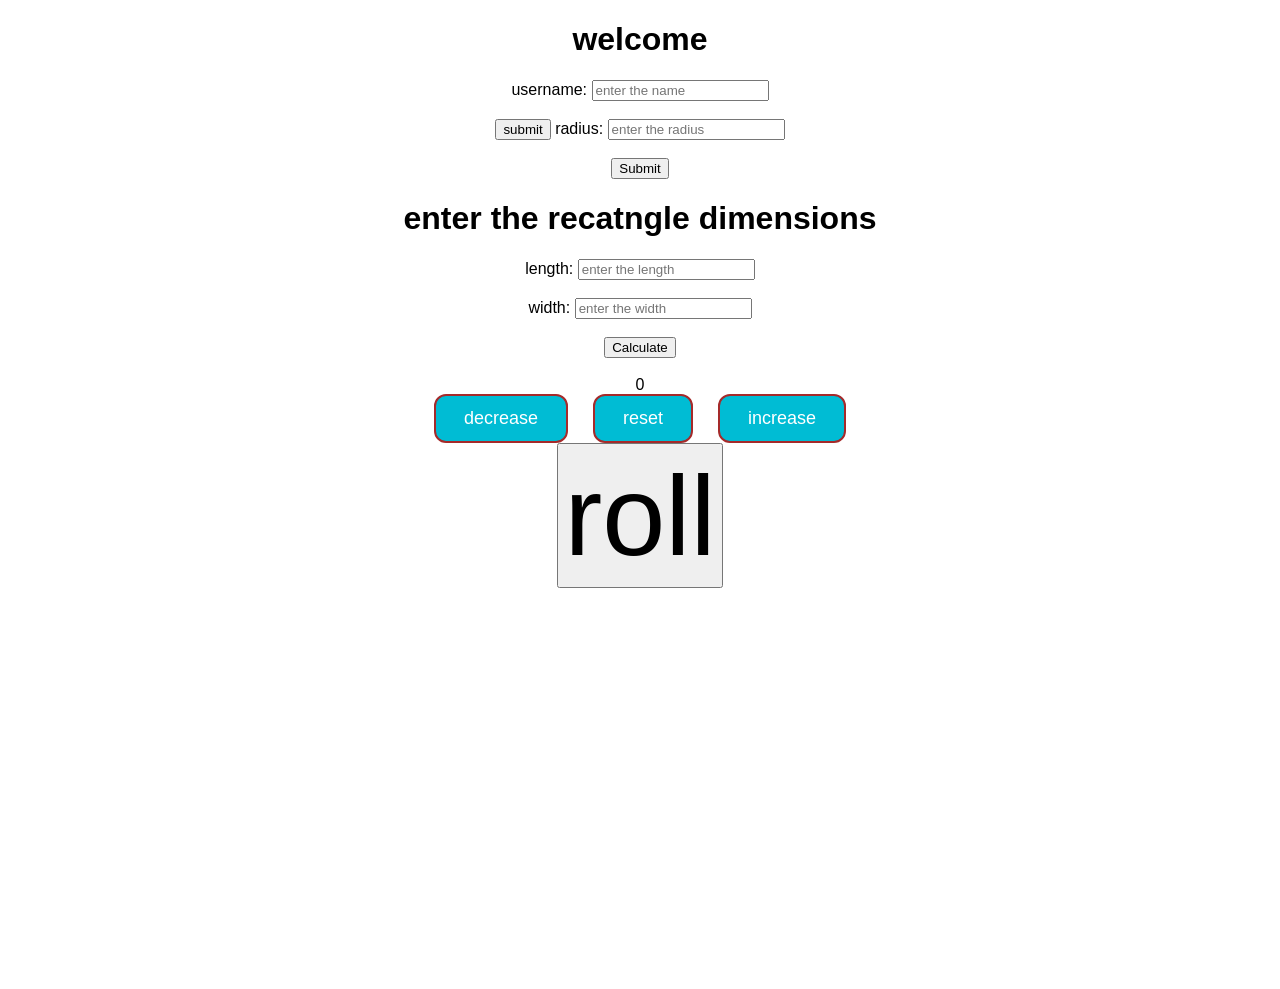
<file: 01-js/index.html>
<!DOCTYPE html>
<html lang="en">
<head>
    <meta charset="UTF-8">
    <meta name="viewport" content="width=device-width, initial-scale=1.0">
    <title>Document</title>
    <link rel="stylesheet" href="style.css">
</head>
<body>
    <!-- accept the input from the user -->
    <h1 id="myH1">welcome</h1>
    <label >username:</label>
    <input id="myText" placeholder="enter the name"><br><br>
    <button id="mySubmit">submit</button>

    <!--  <h1 id="myH1">Enter the radius of a circle:</h1> -->
    <label >radius: </label> 
    <input  id="myText" placeholder="enter the radius"><br><br>
    <button id="mySubmit">Submit</button>
    <h3 id="result"></h3> 

    <!-- calculate the area of the recatngle -->
    <h1>enter the recatngle dimensions</h1>
     <label for="">length:</label>
     <input id="lengthInput" placeholder="enter the length"><br><br>

     <label for="">width:</label>
     <input id="widthInput" placeholder="enter the width"><br><br>

    <button id="calculateBtn">Calculate</button>

    <h3 id="result"></h3> 

<!-- counter program -->
    <label id="countLabel">0</label>
     <div id="btncontainer">
        <button id="decreaseBtn" class="buttons">decrease</button>
        <button id="resetBtn" class="buttons">reset</button>
         <button id="increseBtn" class="buttons">increase</button>
     </div> 

     <!-- random number generator -->
     <button id="myButton">roll</button><br>
     <label id="Label1" class="mylabels"></label><br>
     <label id="Label2" class="mylabels"></label><br>
     <label id="Label3" class="mylabels"></label><br>


     
    <script src="index.js"></script>
</body>

</html>
</file>
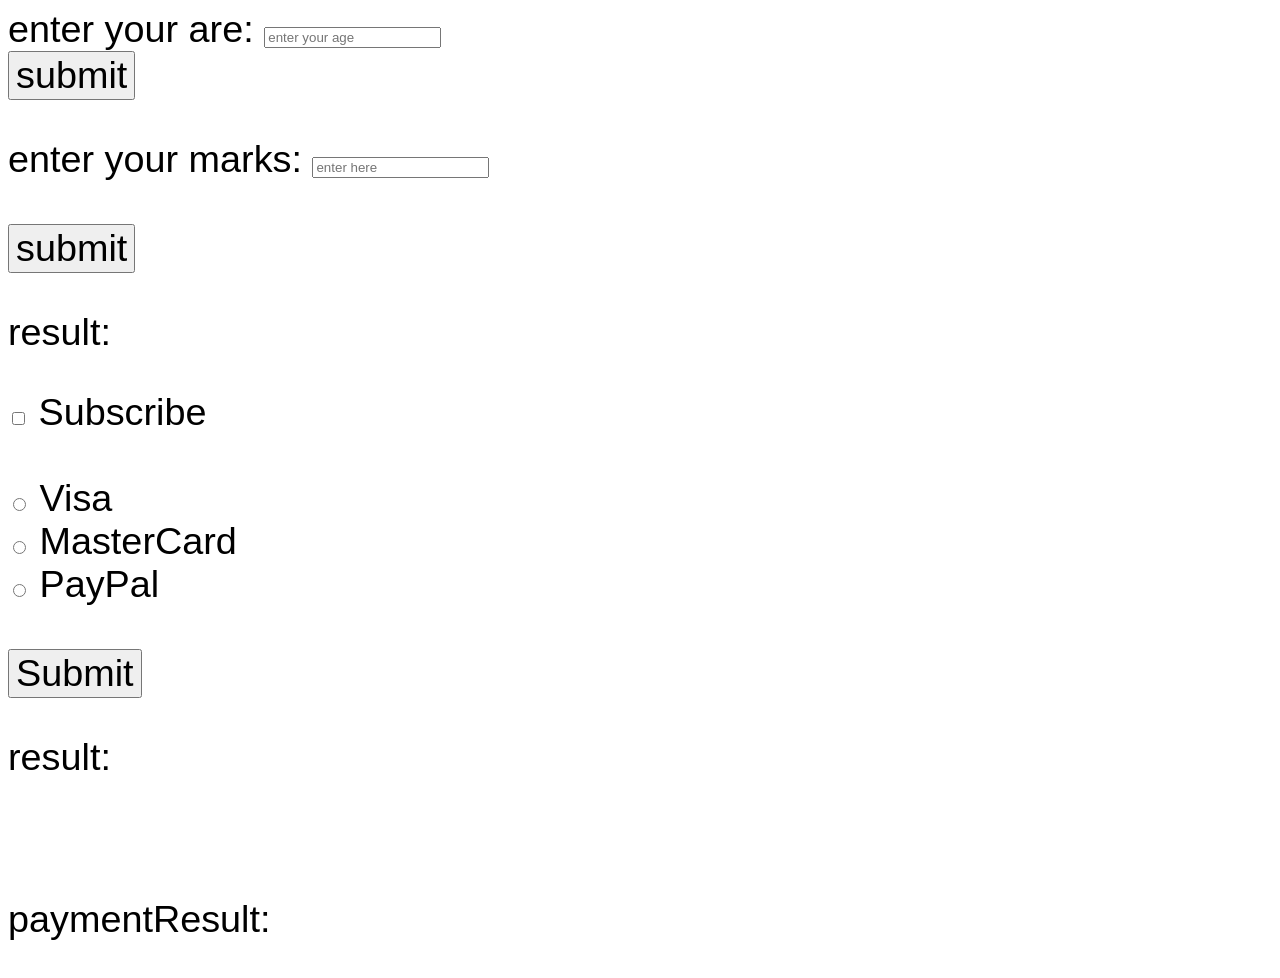
<file: 02-js/index.html>
<!DOCTYPE html>
<html lang="en">
<head>
    <meta charset="UTF-8">
    <meta name="viewport" content="width=device-width, initial-scale=1.0">
    <title>Document</title>
    <link rel="stylesheet" href="style.css">
</head>
<body>
    <!-- licience project -->
    <label>enter your are: </label>
    <input type="text" id="text" placeholder="enter your age"><br>
    <button type="submit" id="mySubmit">submit</button>
    <p id="resultElement"></p> 

    <!-- <button id="mySubmit">Submit</button>
    

     grade project -->
    <label >enter your marks:</label>
    <input type="text" id="myText" placeholder="enter here"><br><br>
    <button id="mySubmit">submit</button>
    <p id="resultElement">result:</p> 
     

    <!-- checked property -->
     <input type="checkbox" id="myCheckBox">
     <label for="myCheckBox">Subscribe</label><br><br>

    <input type="radio" id="visaBtn">
    <label for="visaBtn">Visa</label><br>
  
    <input type="radio" id="masterCardBtn">
    <label for="masterCardBtn">MasterCard</label><br>

    <input type="radio" id="PayPalBtn">
    <label for="PayPalBtn">PayPal</label><br><br>

    <button type="text" id="mySubmit">Submit</button>

    <p id="subResult">result:</p><br>

    <p id="paymentResult">paymentResult:</p> 



    
    <script src="index.js"></script>
</body>
</html>
</file>
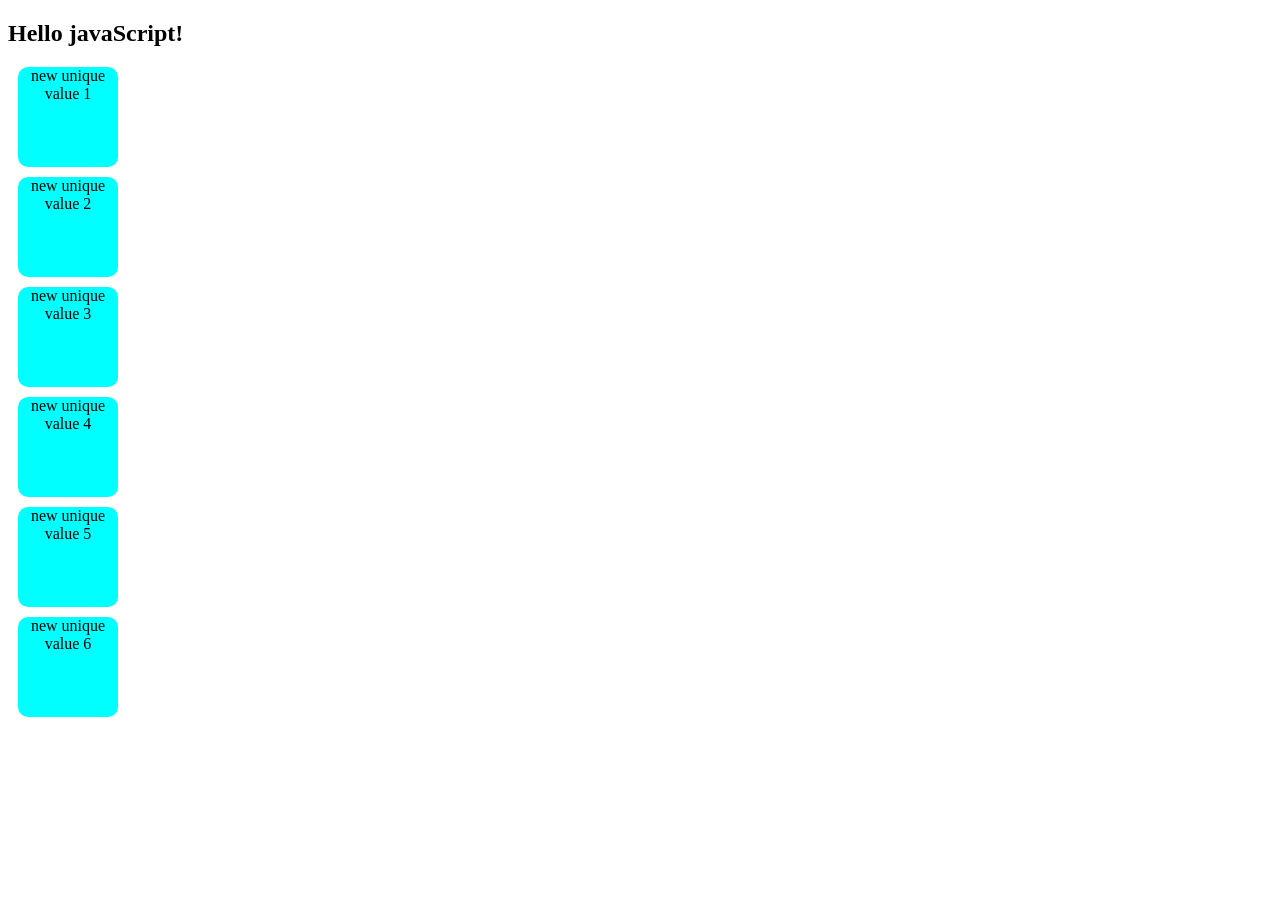
<file: 06-js/index.html>
<!DOCTYPE html>
<html lang="en">
<head>
    <meta charset="UTF-8">
    <meta name="viewport" content="width=device-width, initial-scale=1.0">
    <title>puneeth</title>
    <link rel="stylesheet" href="index.css">
</head>
<body>
    <!-- <div>
        <h3>Fruits</h3>
        <ul>
            <li>mango</li>
            <li>orange</li>
            <li>banana</li>
        </ul>
    </div> -->

    
    <h2>Hello javaScript!</h2>
    <div class="box">box1</div>
    <div class="box">box2</div>
    <div class="box">box3</div>
     <div class="box">box1</div>
    <div class="box">box2</div>
    <div class="box">box3</div>
    <script src="index.js"></script>
</body>
</html>
</file>
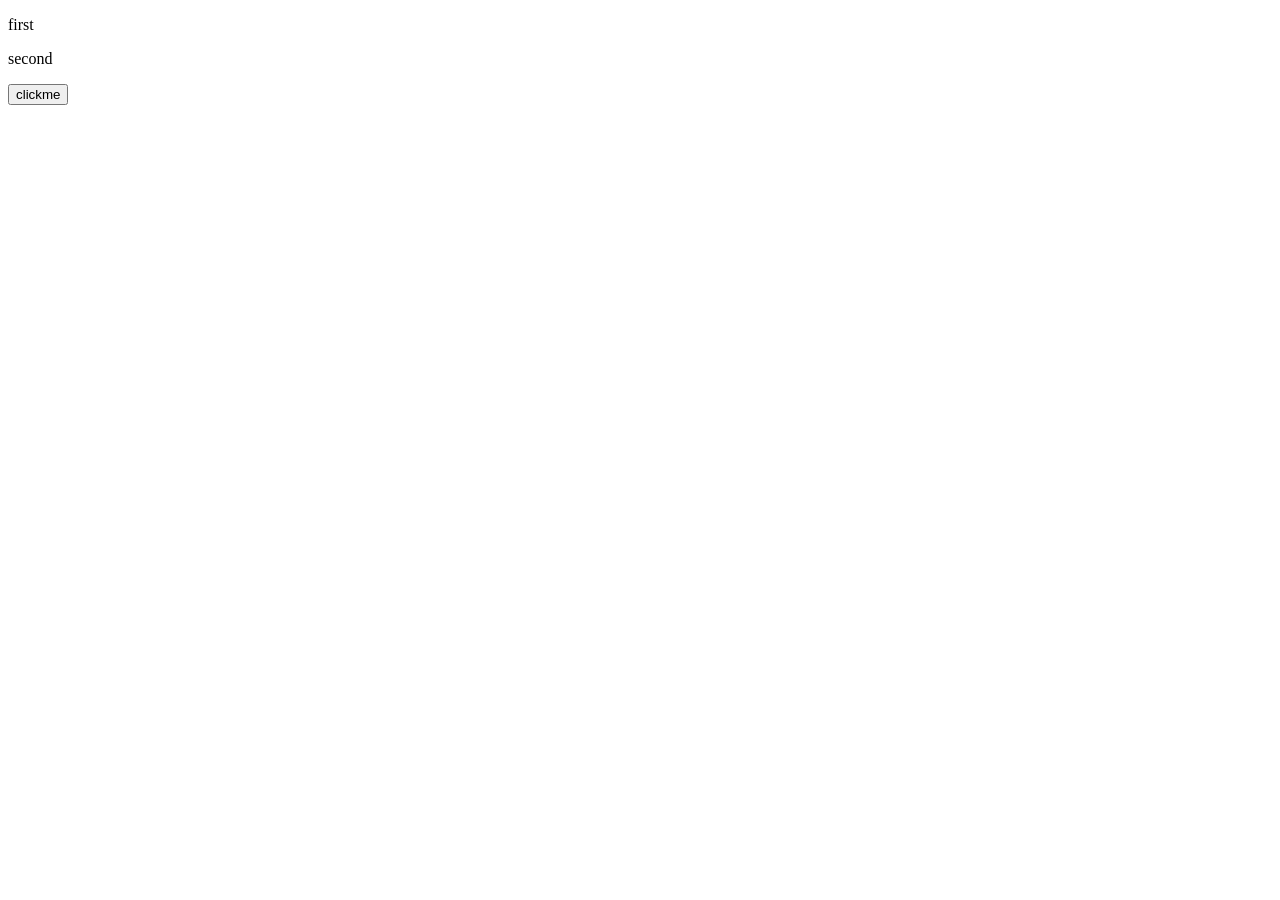
<file: 07-js/index.html>
<!DOCTYPE html>
<html lang="en">
<head>
    <meta charset="UTF-8">
    <meta name="viewport" content="width=device-width, initial-scale=1.0">
    <title>Document</title>
    <link rel="stylesheet" href="style.css">
</head>
<body>
    <!-- <div id="box" name="JSDiv">this is a div</div>
    <p class="para">this is a simple line</p> -->
    
   <!-- <button id="btn1">btn1</button>
   <button ondblclick="console.log('button was click by 2 times'); alert('hello')">click 2 times</button><br><br>
   <div id="box1">box1</div><br>

   <h2 id="title">Hello</h2>
   <button onclick="changeText()">Click</button>

   <p class="demo">First</p>
   <p class="demo">Second</p>

   <p class="text">Hello DOM</p>
   <p class="text">Second Paragraph</p>  -->
<!-- 
   <h1 id="title">hello</h1>
   <button onclick="changeText()">click</button>

   <p class="demo">hello</p>
   <p class="demo">java</p> -->

   <p>first</p>
   <p>second</p>

   <!-- <button onmouseover="sayHello()">Click Me</button>

   <button id="btn">Click Me1</button>

   <button id="myButton">Click Me</button>
    <br><br>

    Text input field
    <input type="text" id=y"myInput" placeholder="Interact with me"> --> 

    <button id="myButton">clickme</button>


   <script src="index.js"></script>
</body>
</html>
</file>
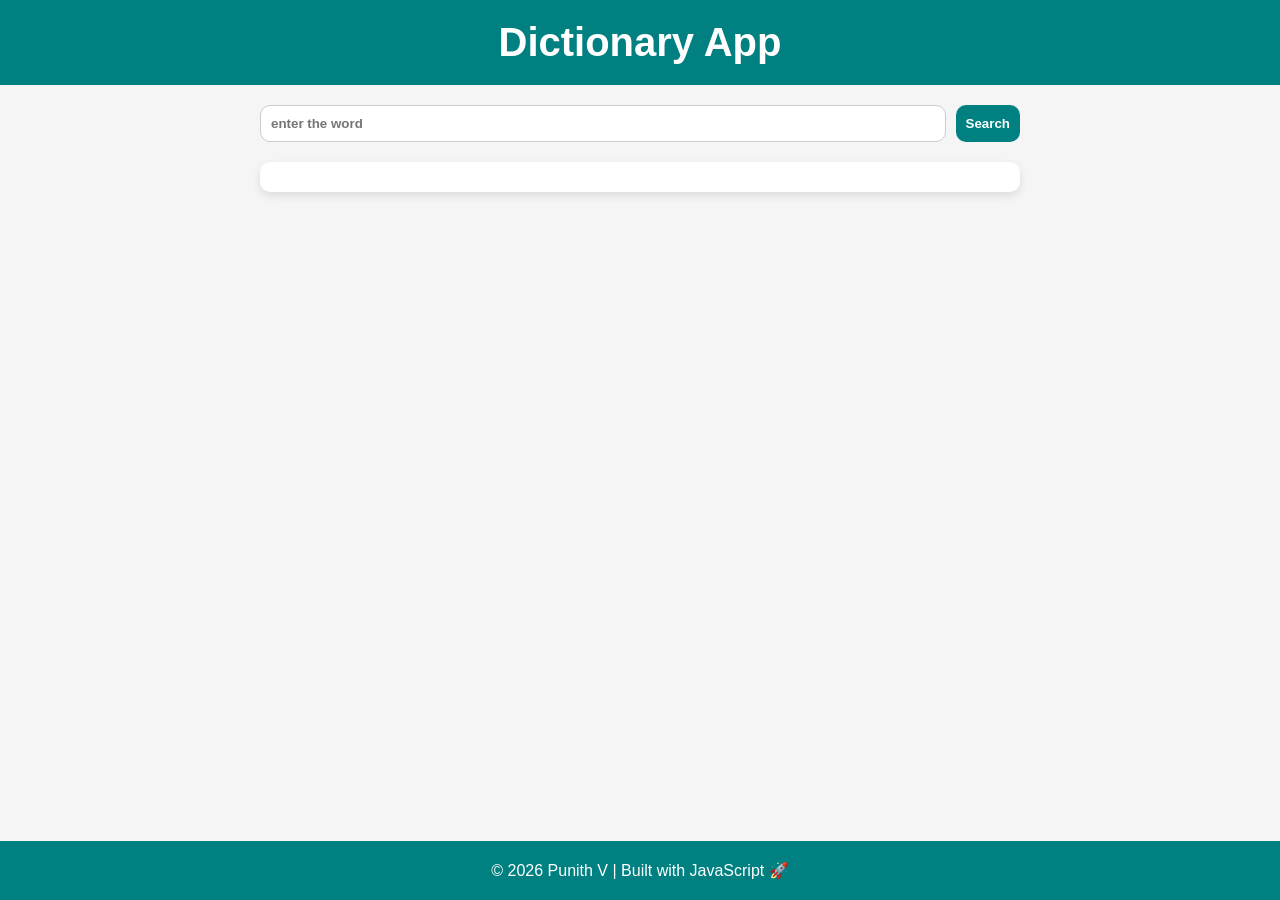
<file: dictionary-app/index.html>
<!DOCTYPE html>
<html lang="en">
<head>
    <meta charset="UTF-8">
    <meta name="viewport" content="width=device-width, initial-scale=1.0">
    <title>Dictionary App</title>
    <link rel="stylesheet" href="style.css">
</head>
<body>

    <header>
        <nav>
            <h1>
                Dictionary App
            </h1>
        </nav>
    </header>

    <main>
        <form action="">
            <input type="text" placeholder="enter the word">
            <button type="submit">Search</button>
        </form>

        <div class="result"></div>
    </main>
    <footer>
        <p><span>© 2026 Punith V | Built with JavaScript 🚀</span></p>
    </footer>

    <script src="index.js"></script>
</body>
</html>
</file>
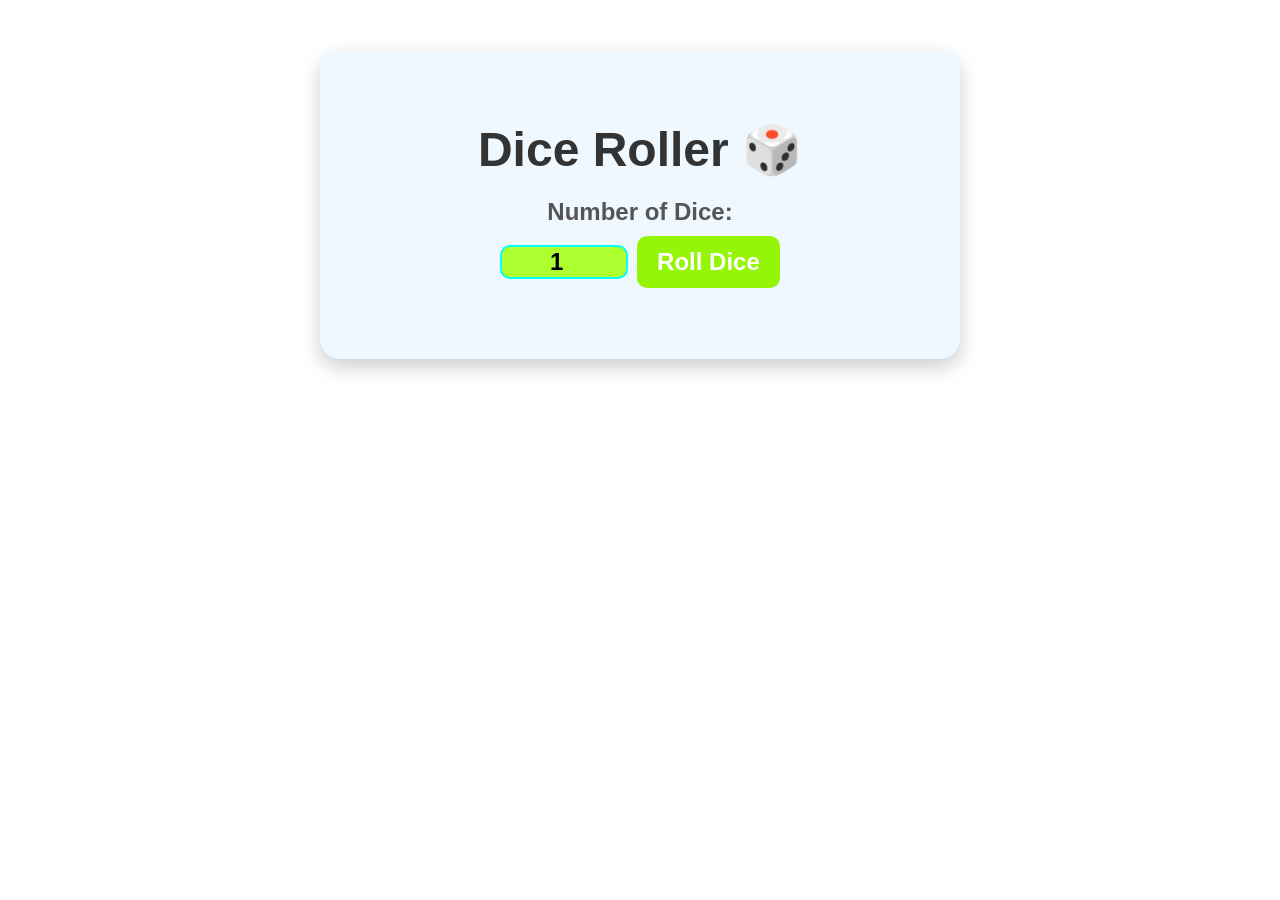
<file: dies roller/index.html>
<!DOCTYPE html>
<html lang="en">
<head>
<meta charset="UTF-8">
<meta name="viewport" content="width=device-width, initial-scale=1.0">
<title>Dice Roller</title>
<link rel="stylesheet" href="style.css">
</head>
<body>

<div id="container">
    <h1>Dice Roller 🎲</h1>

    <label>Number of Dice:</label>
    <input type="number" id="numOfDice" value="1" min="1">

    <button onclick="rollDice()">Roll Dice</button>

    <div id="diceResult"></div>
    <div id="diceImages"></div>
</div>

<script src="index.js"></script>
</body>
</html>
</file>
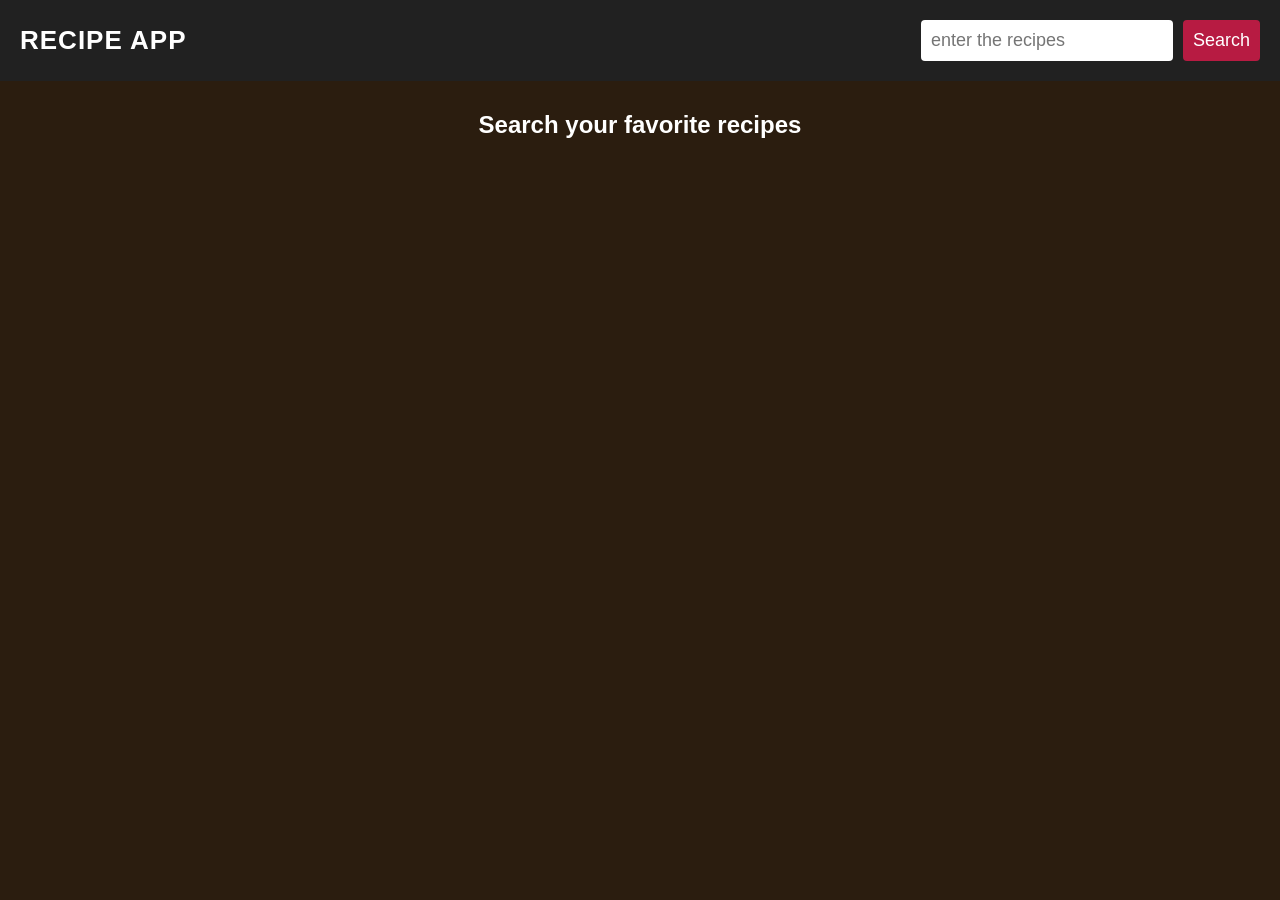
<file: RECIPE-APP/index.html>
<!DOCTYPE html>
<html lang="en">
<head>
    <meta charset="UTF-8">
    <meta name="viewport" content="width=device-width, initial-scale=1.0">
    <link rel="stylesheet" href="style.css">
    <link rel="stylesheet" href="https://cdnjs.cloudflare.com/ajax/libs/font-awesome/6.5.1/css/all.min.css">
    <title>RECICPE-APP</title>
</head>
<body>
    <header>
        <nav>
            <h1>Recipe App</h1>
            <form >
                <input type="text" placeholder="enter the recipes " class="searchBox">
                <button type="Submit" class="SearchBtn">Search</button>
            </form>
        </nav>
    </header>
   <main>
    <section>
        <div class="recipe-container">
            <h2>Search your favorite recipes</h2>
        </div>
        <div class="recipe-details">
            <button type="button" class="recipe-close-btn">
                <i class="fa-solid fa-xmark"></i>
            </button>
            <div class="recipe-details-content"></div>

        </div>
    </section>
   </main>

   
   

    <script src="script.js"></script>
</body>
</html>
</file>
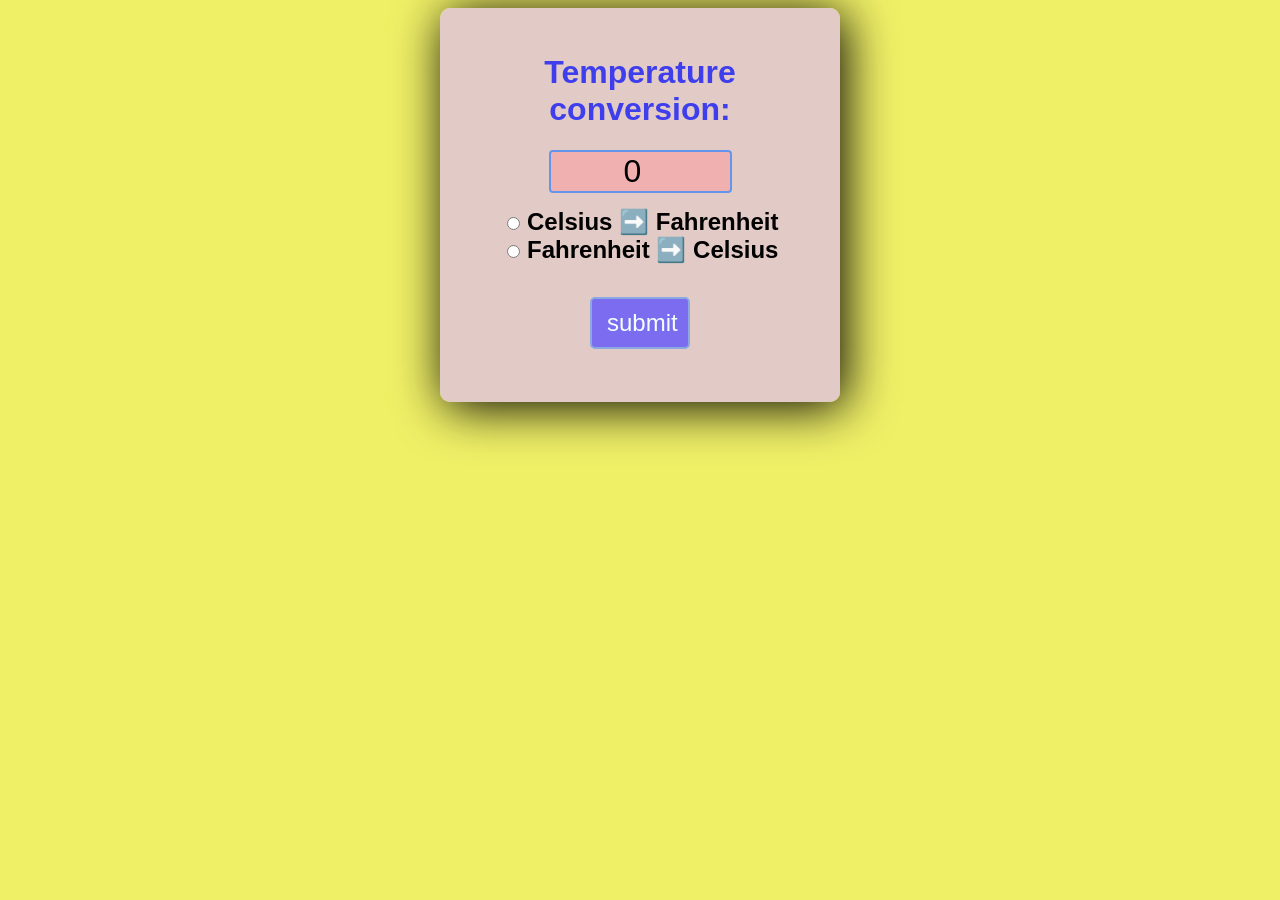
<file: temperature converter/index.html>
<!DOCTYPE html>
<html lang="en">
<head>
    <meta charset="UTF-8">
    <meta name="viewport" content="width=device-width, initial-scale=1.0">
    <title>Document</title>
    <link rel="stylesheet" href="style.css">
</head>
<body>
    <form>
        <h1>Temperature conversion:</h1>
        <input type="number" id="textBox" value="0"><br>

        <input type="radio" id="toFahrenheit" name="unit">
        <label for="toFahrenheit">Celsius ➡️ Fahrenheit</label><br>

        <input type="radio" id="toCelsius" name="unit">
        <label for="toCelsius">Fahrenheit ➡️ Celsius </label><br><br>

        <button type="button" onclick="convertion()">submit</button>
        <p id="result"></p>
    </form>
    





    <script src="index.js"></script>
</body>
</html>
</file>
<file: 01-js/style.css>
Counter Number
#countLabel {
    display: block;
    text-align: center;
    font-size: 80px;   /* Better than 5cm */
    font-weight: bold;
    margin-top: 80px;
    margin-bottom: 40px;
    color: #333;
}

/* Button Container */
#btncontainer {
    display: flex;
    justify-content: center;
    gap: 25px;
}

/* Buttons */
.buttons {
    padding: 12px 28px;
    font-size: 18px;
    border-radius: 12px;
    border: 2px solid brown;   /* Fixed border */
    color: white;
    background-color: #00bcd4;
    cursor: pointer;
    transition: all 0.3s ease;
}

/* Hover Effect */
.buttons:hover {
    background-color: #0097a7;
    transform: scale(1.1);
}

/* Click Effect */
.buttons:active {
    transform: scale(0.95);
}

/* random number generator */
body{
    font-family: Verdana, Geneva, Tahoma, sans-serif;
    text-align: center;
}
#myButton{
    font-size: 3cm;
    padding: 5px 5px 5px 5px ;

}

.mylabels{
    font-size: 3cm;
}
</file>
<file: 02-js/style.css>
body{
    font-family: Verdana, Geneva, Tahoma, sans-serif;
    font-size: 1cm;
}
#mySubmit{
    font-size: 1cm;
}
</file>
<file: 06-js/index.css>
.box{
    height: 100px;
    width: 100px;
    margin: 10px;
    text-align: center;
    border: 10px black;
    background-color: aqua;
    border-radius: 10px;
}
</file>
<file: 07-js/style.css>
div{
    
    height: 100px;
    width: 100px;
    border: 10px;
    background-color: aqua;
    border-radius: 5px;
}
</file>
<file: dictionary-app/style.css>
:root{
    --primary-color:#008080;
    --bg-color:#f5f5f5;
    --padding:20px;
    --text-color:#fff;
    --border-radius:10px;
}

*{
    margin: 0;
    padding: 0;
    box-sizing: border-box;
}

body{
    font-family: Arial, sans-serif;
    background-color: var(--bg-color);
}

/* HEADER */
header{
    background-color: var(--primary-color);
    padding: var(--padding);
    color: var(--text-color);
    text-align: center;
}

header h1{
    font-size: 2.5rem;
}

/* MAIN */
main{
    min-height: 80vh;
    padding: var(--padding);
    max-width: 800px;
    margin: 0 auto;
}

/* FORM */
main form{
    display: flex;
    justify-content: center;
    gap: 10px;
    margin-bottom: 20px;
}

main input[type="text"],
button[type="submit"]{
    border: none;
    font-weight: bold;
    border-radius: var(--border-radius);
    padding: 10px;
}

main input[type="text"]{
    flex-grow: 1;
    border: 1px solid #ccc;
}

form button[type="submit"]{
    background-color: var(--primary-color);
    color: var(--text-color);
    cursor: pointer;
    transition: 0.3s;
}

form button[type="submit"]:hover{
    background-color: #006666;
}

/* RESULT CARD */
.result{
    margin-top: 20px;
    background: #fff;
    padding: 15px;
    border-radius: var(--border-radius);
    box-shadow: 0 4px 10px rgba(0,0,0,0.1);
}

.result h2{
    margin-bottom: 10px;
    color: var(--primary-color);
}

.result p{
    margin: 5px 0;
}

/* LIST */
.result li{
    margin-left: 20px;
}

/* LINK */
.result a{
    display: inline-block;
    margin-top: 10px;
    color: var(--primary-color);
    text-decoration: none;
    font-weight: bold;
}

.result a:hover{
    text-decoration: underline;
}

/* FOOTER */
footer{
    background-color: var(--primary-color);
    color: var(--text-color);
    padding: var(--padding);
    text-align: center;
    font-size: 16px;
    position: fixed;
    bottom: 0;
    width: 100%;
}

/* RESPONSIVE */
@media (max-width: 480px){
    header h1{
        font-size: 1.5rem;
    }

    main{
        padding: 10px;
    }

    .result h2{
        font-size: 1.2rem;
    }

    .result p{
        font-size: 14px;
    }

    .result li{
        font-size: 14px;
    }

    form{
        flex-direction: column;
        gap: 10px;
    }

    form button{
        width: 100%;
    }
}
</file>
<file: dies roller/style.css>
#container {
    font-family: 'Arial', Helvetica, sans-serif;
    text-align: center;
    font-size: 2rem;
    font-weight: bold;
    background-color: #f0f8ff;  /* light background */
    padding: 40px 20px;
    border-radius: 20px;
    box-shadow: 0 8px 20px rgba(0, 0, 0, 0.2); /* soft shadow */
    max-width: 600px;
    margin: 50px auto;
}

h1 {
    font-size: 3rem;
    margin-bottom: 20px;
    color: #333;
}

label {
    font-size: 1.5rem;
    display: block;
    margin: 15px 0 10px;
    color: #555;
}

input {
    font-size: 1.5rem;
    width: 120px;
    font-weight: bold;
    text-align: center;
    border-radius: 10px;
    border: 2px solid aqua;
    background-color: #adff2f;
    margin-bottom: 20px;
    transition: all 0.3s ease;
}

input:focus {
    outline: none;
    border-color: #00bfff;
    box-shadow: 0 0 10px #00bfff;
}

button {
    font-size: 1.5rem;
    padding: 12px 20px;
    border-radius: 10px;
    border: none;
    background-color: #95f506;
    color: white;
    font-weight: bold;
    cursor: pointer;
    transition: all 0.3s ease;
}

button:hover {
    background-color: #32cd32;
    transform: scale(1.05);
}

#diceResult {
    font-size: 1.8rem;
    margin: 20px 0;
    color: #222;
}

#diceImages {
    display: flex;
    justify-content: center;
    flex-wrap: wrap;
}

#diceImages img {
    width: 100px;
    margin: 10px;
    transition: transform 0.3s ease;
}

#diceImages img:hover {
    transform: rotate(20deg) scale(1.1);
}
</file>
<file: RECIPE-APP/style.css>
*{
    margin:0;
    padding:0;
    box-sizing: border-box;
    font-family: Verdana, Geneva, Tahoma, sans-serif;
}
body{
    background-color:#2b1d0f;
    color: #fff;
}
header nav{
    background-color: #212121;
    padding: 20px;
    display: flex;
    justify-content: space-between;
    align-items: center;
    z-index: 1;
}
header nav h1{
    font-size:26px;
    font-weight: bold;
    letter-spacing: 1px;
    text-transform: uppercase;
}

header nav form{
    display: flex;
    justify-content: center;
}

form input[type="text"]{
    flex-grow: 1;
    margin-right: 10px;
}

form input[type="text"],button[type="Submit"]{
    /* flex-grow: 1;
    margin-right: 10px; */
    border: none;
    font-size: 18px;
    padding: 10px;
    border-radius: 4px;
}

form button[type="Submit"]{
    background-color: #b71b42;
    color: #fff;
    cursor: pointer;
    transition: background-color 0.2s ease-in-out;
}

form button[type="Submit"]:hover{

    transform: scale(1.05);
    background: linear-gradient(135deg, #ff8e53, #ff6b6b);
    box-shadow: 0 6px 15px rgba(0,0,0,0.3);
}

/* main section  */
.recipe-container{
    text-align: center;
    margin-top: 20px;
    display: grid;
    grid-template-columns: repeat(auto-fit,minmax(300px,1fr));
    grid-gap: 40px;
    width: 80%;
    margin: 10px auto;
    padding: 20px;
    place-items: center;
}

.recipe{
    background-color: #ffffff;
    display: flex;
    flex-direction: column;
    color: #000000;
    border-radius: 6px;
    box-shadow: rgba(78, 73,73,0.1) -5px -5px 10px rgba(34,34,34,0.5);
    cursor: pointer;
    max-width: 350px;
    transition: transform 0.3s ease-in-out;
}
.recipe:hover{
    transform: scale(1.030);
}
.recipe img{
    height: 300px;
}
.recipe h3{
    font-size: 24px;
    margin: 5px;
}

.recipe p{
    font-size: 20px;
    color:#4a4a4a;
    margin: 5px 0;
}

.recipe button{
    
    background: linear-gradient(135deg, #130101, #f25a09);
    color: white;
    border: none;
    padding: 10px 15px;
    margin: 18px auto;
    border-radius: 8px;
    cursor: pointer;
    font-size: 14px;
    font-weight: bold;
    transition: all 0.3s ease;
    box-shadow: 0 4px 10px rgba(0,0,0,0.2);
}
.recipe button:hover {
    transform: scale(1.05);
    background: linear-gradient(135deg, #ff8e53, #ff6b6b);
    box-shadow: 0 6px 15px rgba(0,0,0,0.3);
}

/* recipe details */

.recipe-details{
    display: none;
    position: fixed;
    top: 50%;
    left:50%;
    transform: translate(-50%,-50%);
    -webkit-transform: translate(-50%,-50%);
    background-color: #694c2f;
    border-radius: 12px;
    width: 40%;
    height: 60%;
    font-size: 20px;
    max-height: 80vh; 
    transition: all 0.5s ease-in-out ;
    overflow-y: scroll;
}

.recipe-details ul {
    padding-left: 20px;
    text-align: left;
}

.recipe-details li {
    margin-bottom: 5px;
}

.recipeInstructions {
    max-height: 200px;
    overflow-y: auto;
    line-height: 1.5;
    margin-top: 10px;
}

.recipe-close-btn {
    position: absolute;
    top: 10px;
    right: 10px;
    background: red;
    color: white;
    border: none;
    font-size: 18px;
    padding: 6px 10px;
    border-radius: 50%;
    cursor: pointer;
}

.IngredientsList {
    padding-left: 20px;
    margin-bottom: 10px;
}

.recipeName {
    
    text-align: center;   
    margin-bottom: 15px;  
}

.recipe-details-content {
    padding: 20px;   /* space all sides */
}


/* 
Responsive code */
@media  screen and (max-width:600px) {
    header nav{
        flex-direction: column;
    }
    header nav form{
        width:80%;
        margin-top: 20px;
    }
    
}

.recipe span{
    font-weight: bold;
}
</file>
<file: temperature converter/style.css>
body{
    font-family: arial,sans-serif;
    background-color: rgb(240, 240, 103);
}
h1{
    color: rgb(62, 62, 237);
}
form{
    background-color: rgba(225, 200, 207, 0.922) ;
    text-align: center;
    max-width: 350px;
    margin: auto;
    padding: 25px;
    border-radius: 10px;
    box-shadow: 5px 5px 50px;
}
#textBox{
    width: 50%;
    text-align: center;
    font-size: 2em;
    color: black;
    background-color:rgb(241, 176, 176);
    border: 2px solid cornflowerblue;
    border-radius: 4px;
    margin-bottom: 15px;


}

label{
    font-size:1.5em ;
    font-weight: bold;

}

button{
    margin-top: 15px;
    max-width: 100px;
    text-align: center;
    color:azure;
    background-color:rgb(123, 108, 240);
    border: 2px solid rgb(138, 168, 226);
    font-size: 1.5em;
    border-radius: 5px;
    padding:10px 15px;
    

}
button:hover{
    background-color:rgb(168, 160, 236);
}

#result{
    font-size: 1.75em;
    font-weight: bold;
}
</file>
